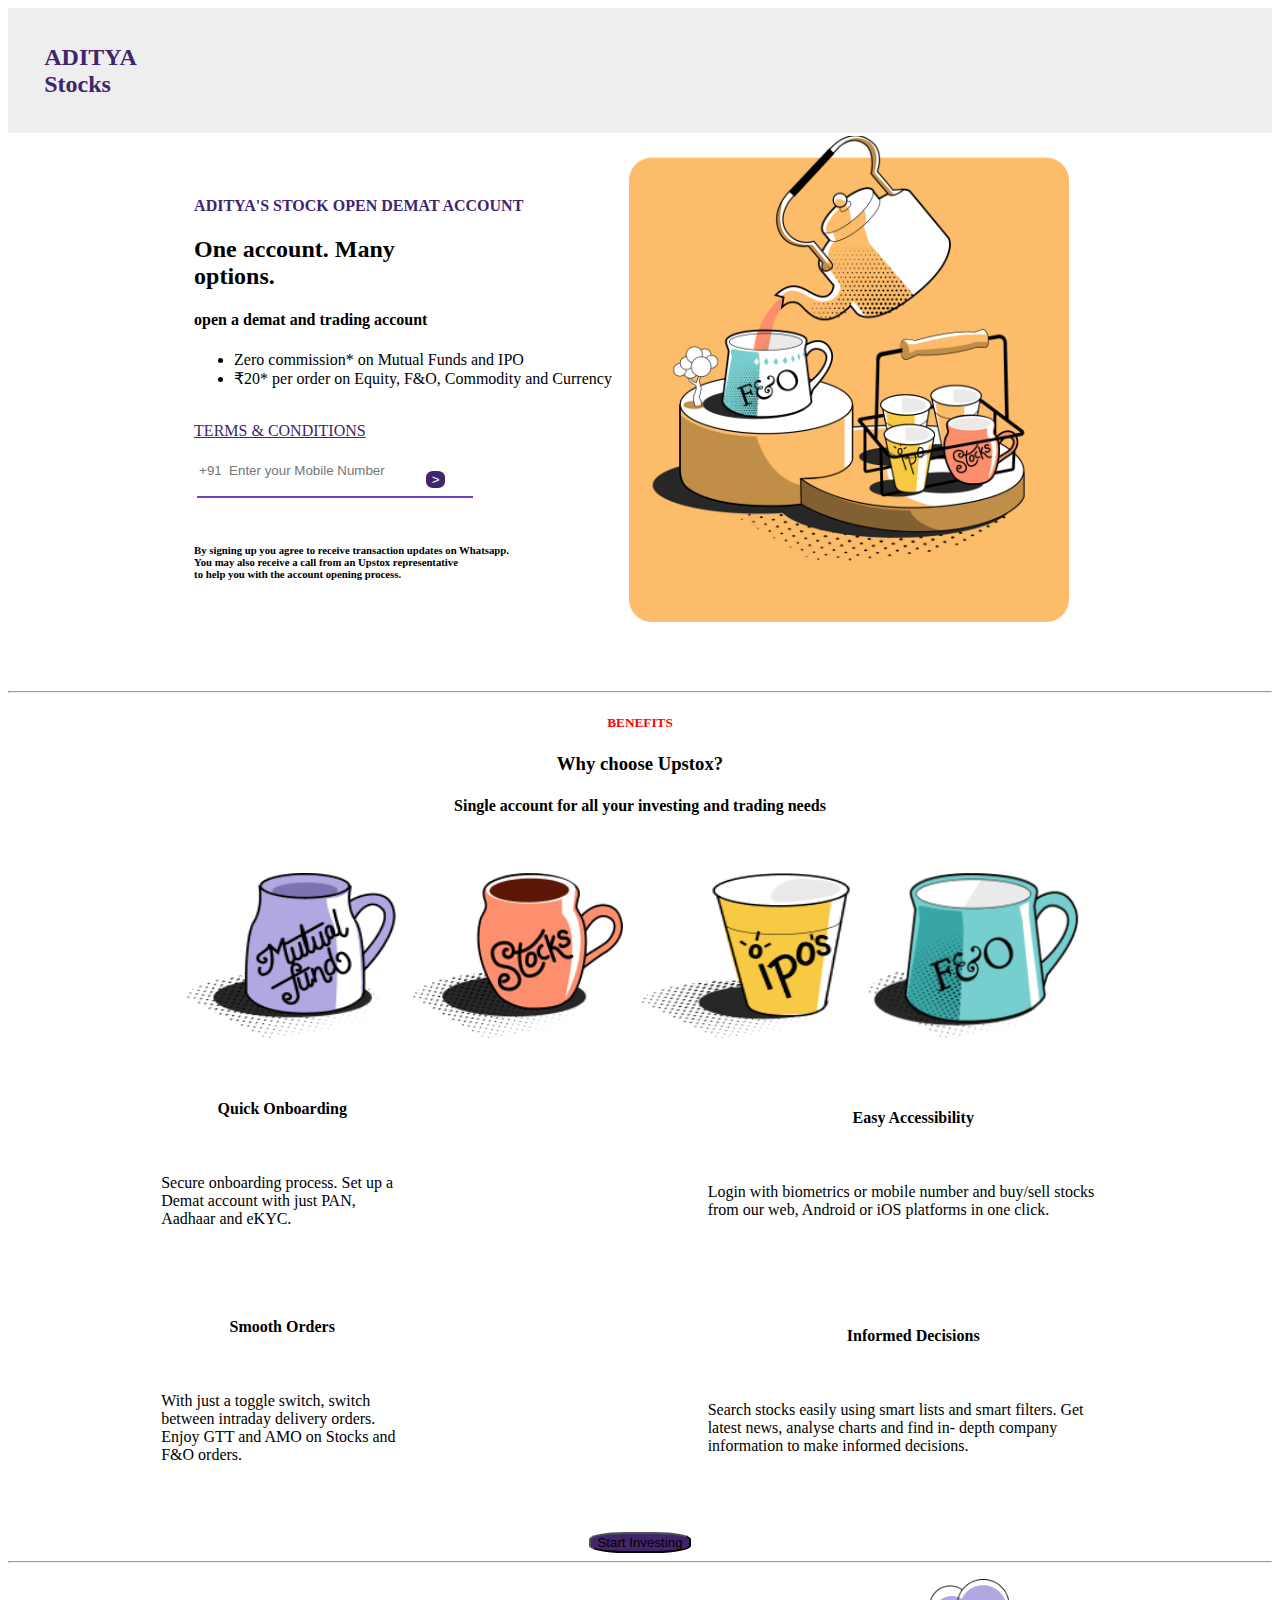
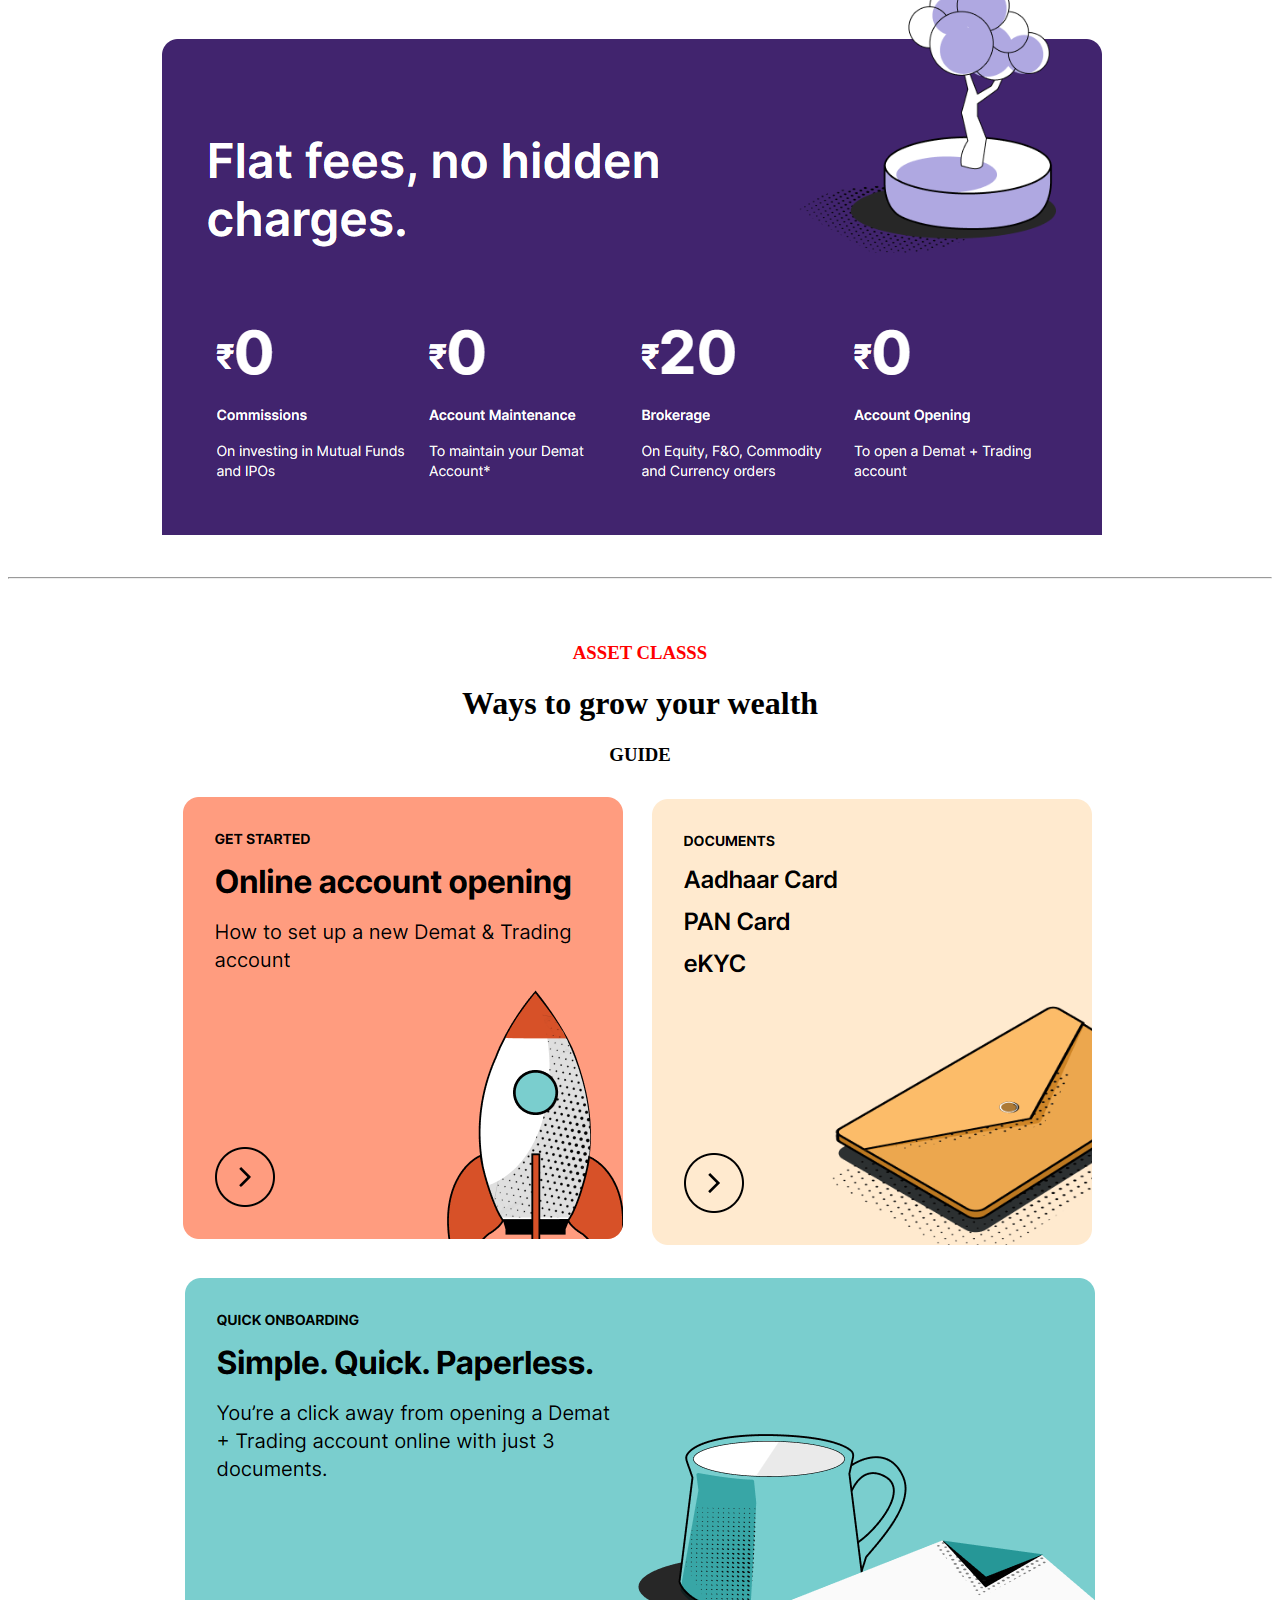
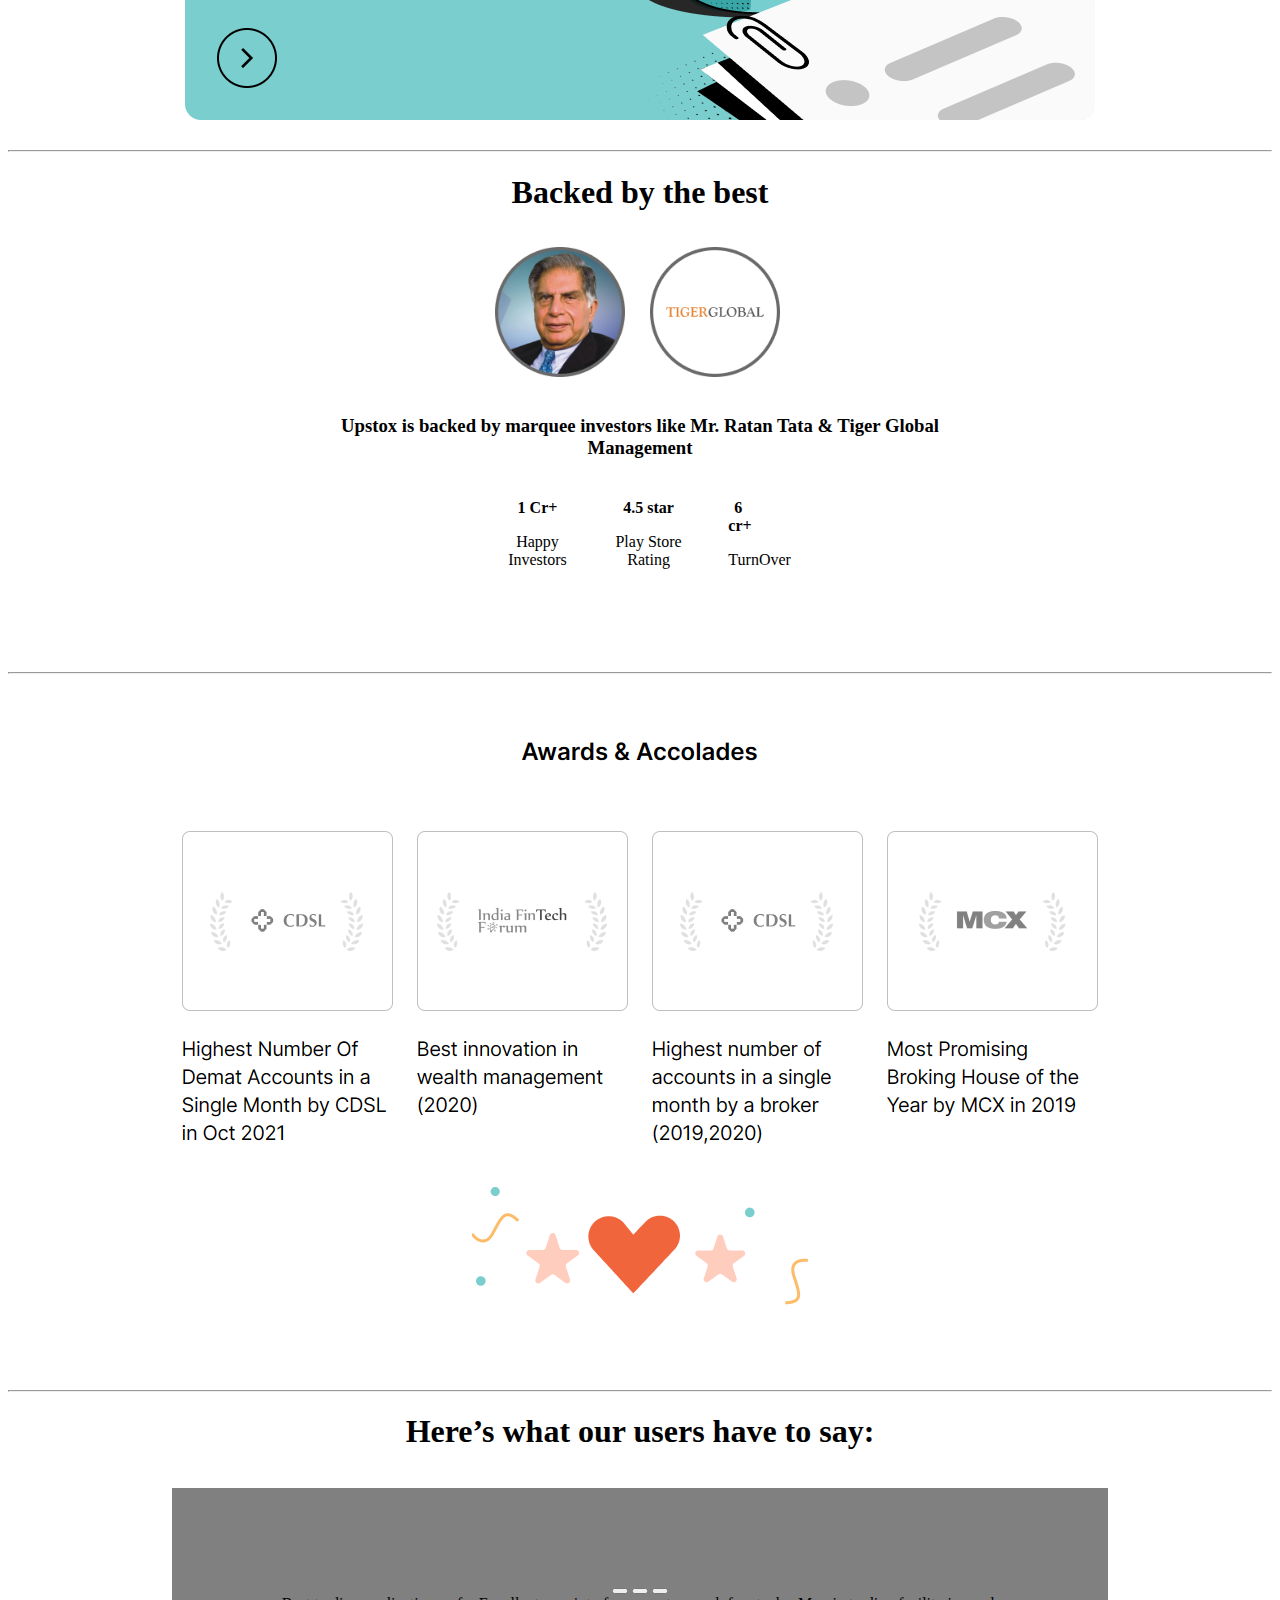
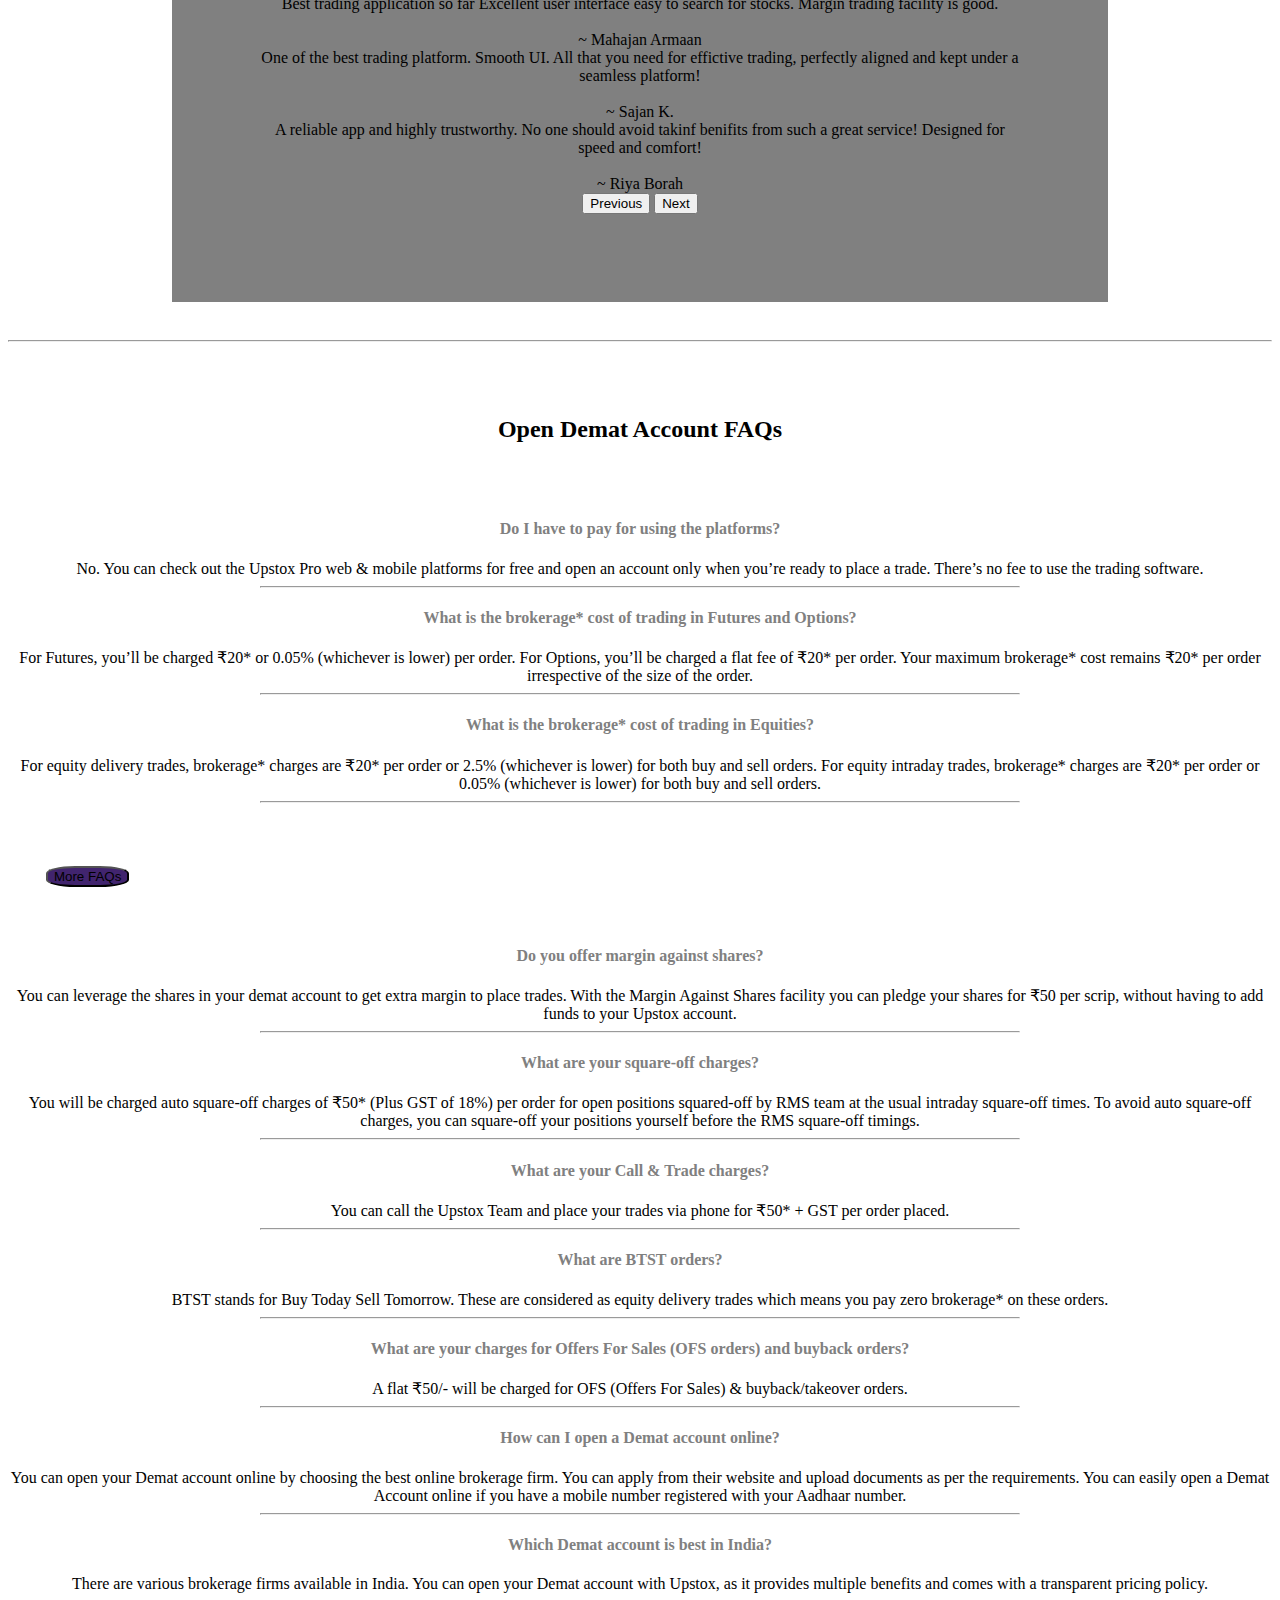
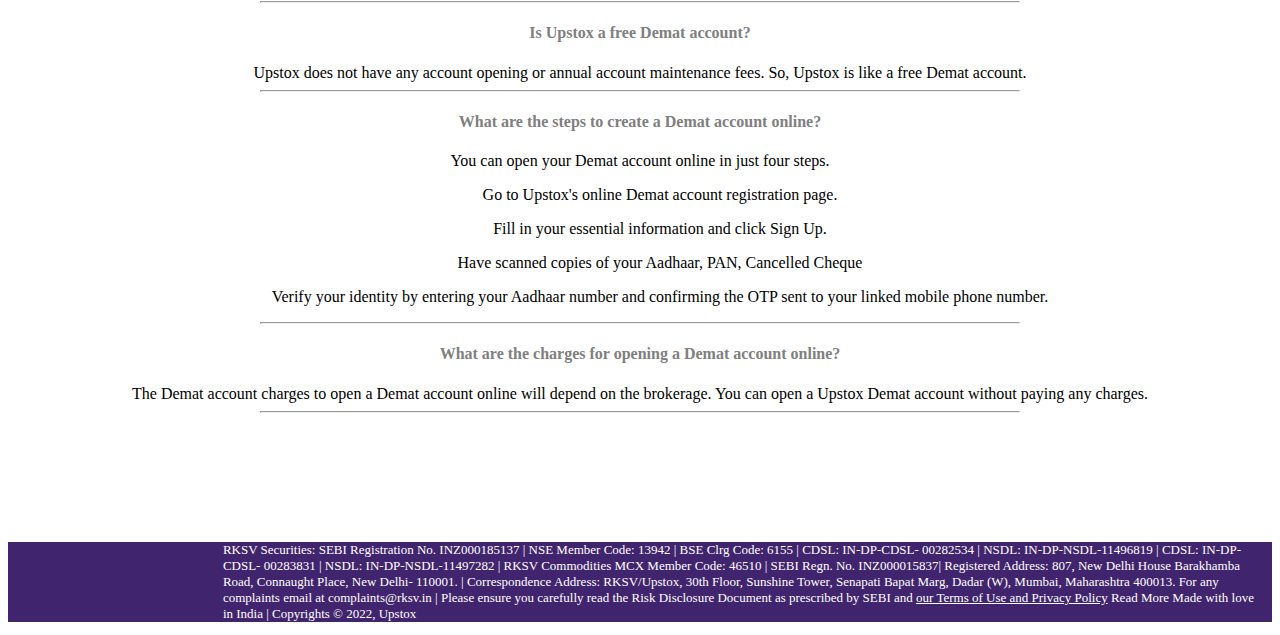
<file: index.html>
<!DOCTYPE html>
<html lang="en">
<head>
    <meta charset="UTF-8">
    <meta http-equiv="X-UA-Compatible" content="IE=edge">
    <meta name="viewport" content="width=device-width, initial-scale=1.0">
    <title>Document</title>
    <!-- bootstrap script -->
  <link href="https://cdn.jsdelivr.net/npm/bootstrap@5.0.2/dist/css/bootstrap.min.css" rel="stylesheet" integrity="sha384-EVSTQN3/azprG1Anm3QDgpJLIm9Nao0Yz1ztcQTwFspd3yD65VohhpuuCOmLASjC" crossorigin="anonymous">
  <script src="https://cdn.jsdelivr.net/npm/@popperjs/core@2.11.6/dist/umd/popper.min.js" integrity="sha384-oBqDVmMz9ATKxIep9tiCxS/Z9fNfEXiDAYTujMAeBAsjFuCZSmKbSSUnQlmh/jp3" crossorigin="anonymous"></script>
<script src="https://cdn.jsdelivr.net/npm/bootstrap@5.2.2/dist/js/bootstrap.min.js" integrity="sha384-IDwe1+LCz02ROU9k972gdyvl+AESN10+x7tBKgc9I5HFtuNz0wWnPclzo6p9vxnk" crossorigin="anonymous"></script>

</head>
<body>
    <section id="login_id" style="padding: 1%; background-color: #EEEEEE;">
        <table>
            <tr>
                <td style="padding-left: 10%;"><h2 style="color: #41246E;">ADITYA Stocks</h2></div></td>
                <td style="padding-left: 650%;"><a href="verification.html"><button type="button" class="btn btn-outline-primary">Login</button></a></td>
            </tr>
            
        </table>
        
        
        
    </section id="stat">
    <center>
    <table>
        <tr>
            <td class="data1">
                <section id="open demat">
                    <h4 style="color: #41246E;">ADITYA'S STOCK OPEN DEMAT ACCOUNT</h4>
                    <h2>One account. Many <br>options.</h2>
                    <h4>open a demat and trading account</h4>
                    
                    
                        <ul>
                            <li>Zero commission* on Mutual Funds and IPO</li>
                            <li>₹20* per order on Equity, F&O, Commodity and Currency</li>
                        </ul>
                        <br>
                        
                        <a style="color: #41246E;" href="">TERMS & CONDITIONS</a>
                        <br>
                        <br>
            
                        <table>
                            <tr>
                                <td>
                                    <form action="">

                                        <input id= "phonenumber" style="padding-bottom:10% ; border-right: none; border-left: none; border-top:none; width: 150%; border-color: #41246E;" type="number" placeholder="+91  Enter your Mobile Number">
                                        
                                    </form>
                                </td>
                                <td>
                                    
                                    <a href="verification.html"><button id= "numberbtn" style="margin-left:220% ;background-color: #41246E; color: white;border: none; border-radius: 35%;" class="btn-lg"> > </button></a>
                                </td>
                                
                            </tr>
                        </table>
                        
                        <br>
                        <h6>By signing up you agree to receive transaction updates on Whatsapp. <br>
                             You may also receive a call from an Upstox representative <br>
                              to help you with the account opening process.</h6>
            
                    
                </section>
            
            </td>

            <td class="data2">
                <img src="images/tea.png" alt="">
            </td>
        </tr>
    </table>

</center>

<br>
<br>

<hr style="color: grey; ">

    <section id="benifits">

        <center>
            <h5 style="color: red;"><strong>BENEFITS</strong></h5>
            <h3>Why choose Upstox?</h3>
            <h4>Single account for all your investing and trading needs</h4>
            <img src="images/glass.png" alt="">

            <table>
                <tr>
                    
                    <td style="padding-left:12%; padding-right: 12%; padding-bottom: 4%;">
                        <center><h4>Quick Onboarding</h4></center> <br>
                    <p>Secure onboarding process. Set up a
                        Demat account with just PAN,  Aadhaar and eKYC.</p>
                    </td>
                   
                    <td style="padding-left:12%; padding-right: 12%; padding-bottom: 4%;">
                        <center><h4>Easy Accessibility</h4></center> <br>
                    <p>Login with biometrics or mobile number and 
                        buy/sell stocks from our web, Android or iOS 
                        platforms in one click.</p>
                    </td>
                    
                </tr>

                <tr>
                    <td style="padding-left:12%; padding-right: 12%; padding-bottom: 4%;">
                        <center><h4>Smooth Orders</h4></center> <br>
                        <p>With just a toggle switch, switch between 
                            intraday delivery orders. Enjoy GTT and 
                            AMO on Stocks and F&O orders.</p>
                        
                    </td>
                    <td style="padding-left:12%; padding-right: 12%; padding-bottom: 4%;">
                        <center><h4>Informed Decisions</h4></center> <br>
                        <p>Search stocks easily using smart lists and smart 
                            filters. Get latest news, analyse charts and find in- 
                            depth company information to make informed
                             decisions.</p>
                    </td>
                </tr>
            </table>

            <a href="index.html"><button type="button" class="btn btn-dark" style="background-color: #41246E; border-radius: 35%;">Start Investing</button></a>
            <br>
            <hr style="color: grey;">

            <img src="images/brockerage.png" alt="">
            <hr style="color: grey; margin-top: 3%;">
        </center>

    </section>

    <br>
    <br>



    <section id="assect class">

        <center>
            <h3 style="color: red;">ASSET CLASSS</h3>
            
            <h1>Ways to grow your wealth</h1>

        </center>
    </section>
    <section id="guide">
        <center><h3>GUIDE</h3></center>
        <center>
        <table>
            <tr>
                <td>
                    <a href="docs.html">
                        <img src="images/get started.png" alt="">
                    </a>
                </td>
                <td>
                    <a href="getstarted.html">
                        <img src="images/documents.png" alt="">
                    </a>
                </td>
            </tr>
            
        </table>
    </center>
    <center>
        <table>
            <tr>
                <td>
                    <a href="index.html">
                        <img src="images/quick onboarding.png" alt="">
                    </a>
                </td>
            </tr>
        </table>
    </center>

    </section>

<section id="backed">

    <hr style="color: grey;">
    
    <center>
        <h1>
            Backed by the best
        </h1>    

        <img src="images/best.png" alt="">

        <h3>Upstox is backed by marquee investors like Mr. Ratan Tata & Tiger Global <br>
             Management</h3>

             <br>

        <table>
            <tr>
                <td style="margin: 40%; padding-left: 3%; padding-right: 12%; padding-bottom: 4%;;">
                    <center>
                        <strong>
                            1 Cr+
                        </strong>
                        <p>
                            Happy Investors
                        </p>
                    </center>
                    
                </td>
                <td style="margin:40%; padding-left: 3%; padding-right: 12%; padding-bottom: 4%;;">
                    <center>
                        <strong>
                            4.5 star
                        </strong>
                        <p>
                            Play Store Rating
                        </p>
                    </center>
                    
                </td>
                <td style="margin: 40%; padding-left: 3%; padding-right: 12%; padding-bottom: 4%;;">
                    <center>
                        <strong>
                            6 cr+
                        </strong>
                        <p>
                            TurnOver
                        </p>
                    </center>
                    
                     
                </td>
                
            </tr>
        </table>
        <br>
        <br>
        
    </center>
    <hr style="color: grey; margin-top: 3%; margin-bottom: 0%;" >
    <br>


    <section id="Awards & Accolades">

        <center>
            <img src="images/awards and.png" alt="">
            <img src="images/awards.png" alt="">
            <hr style="color: grey; margin-top: 3%; margin-bottom: 0%;" >
            <h1>Here’s what our users have to say:</h1>
            
        </center>

        <center>
        <div id="carouselExampleIndicators" class="carousel slide" data-bs-ride="carousel" style="height: 50%; width:60% ; margin-top: 3%; background: grey; padding: 7%;;">
            <div class="carousel-indicators">
              <button type="button" data-bs-target="#carouselExampleIndicators" data-bs-slide-to="0" class="active" aria-current="true" aria-label="Slide 1"></button>
              <button type="button" data-bs-target="#carouselExampleIndicators" data-bs-slide-to="1" aria-label="Slide 2"></button>
              <button type="button" data-bs-target="#carouselExampleIndicators" data-bs-slide-to="2" aria-label="Slide 3"></button>
            </div>

            <div class="carousel-inner" >
              <div class="carousel-item active">
                Best trading application so 
                far Excellent user interface 
                easy to search for stocks. 
                Margin trading facility is 
                good. <br><br>
                ~ Mahajan Armaan
              </div>

              <div class="carousel-item">
                One of the best trading 
                platform. Smooth UI. All 
                that you need for effictive
                trading, perfectly aligned 
                and kept under a seamless
                platform!
                <br><br>
                ~ Sajan K.
              </div>

              <div class="carousel-item">
                A reliable app and highly
            trustworthy. No one should 
            avoid takinf benifits from 
            such a great service! 
            Designed for speed and
            comfort! <br><br>
            ~ Riya Borah 
              </div>

            </div>
            <button class="carousel-control-prev" type="button" data-bs-target="#carouselExampleIndicators" data-bs-slide="prev">
              <span class="carousel-control-prev-icon" aria-hidden="true"></span>
              <span class="visually-hidden">Previous</span>
            </button>
            <button class="carousel-control-next" type="button" data-bs-target="#carouselExampleIndicators" data-bs-slide="next">
              <span class="carousel-control-next-icon" aria-hidden="true"></span>
              <span class="visually-hidden">Next</span>
            </button>
          </div>
        </center>
    </section>
    <hr style="color: grey; margin-top: 3%; margin-bottom: 0%;" >
    <br>
    <br>
    <br>
   
    <center>

        <h2>Open Demat Account FAQs</h2>

        <br>
        <br>


    <a style="text-decoration: none;" data-bs-toggle ="collapse" aria-expanded="false" and data-bs-target ="#collapseExample1" href=""><h4 style="color:gray;">Do I have to pay for using the platforms?</h4></a>
    <div id="collapseExample1" class="collapse">
        No. You can check out the Upstox Pro web & mobile platforms for free and open an account only when you’re ready to place a trade. There’s no fee to use the trading software.
    </div>

    <hr style="width: 60%;">

    <a style="text-decoration: none;" data-bs-toggle ="collapse" aria-expanded="false" and data-bs-target ="#collapseExample2" href=""><h4 style="color:gray;">What is the brokerage* cost of trading in Futures and Options?</h4></a>
    <div id="collapseExample2" class="collapse">
        For Futures, you’ll be charged ₹20* or 0.05% (whichever is lower) per order. For Options, you’ll be charged a flat fee of ₹20* per order. Your maximum brokerage* cost remains ₹20* per order irrespective of the size of the order.
    </div>

    <hr style="width: 60%;">

    <a style="text-decoration: none;" data-bs-toggle ="collapse" aria-expanded="false" and data-bs-target ="#collapseExample" href=""><h4 style="color:gray;">What is the brokerage* cost of trading in Equities?</h4></a>
    <div id="collapseExample" class="collapse">
        For equity delivery trades, brokerage* charges are ₹20* per order or 2.5% (whichever is lower) for both buy and sell orders. For equity intraday trades, brokerage* charges are ₹20* per order or 0.05% (whichever is lower) for both buy and sell orders.
    </div>
    <hr style="width: 60%;">
    <br>
</center>
    <a style="text-decoration: none;" data-bs-toggle ="collapse" aria-expanded="false" and data-bs-target ="#collapseExample4" href=""><button style="margin: 3%; background-color:#41246E; border-radius: 35%;" type="button" class="btn btn-dark">More FAQs</button></a>
    <div id="collapseExample4" class="collapse">
    
<center>

        <a style="text-decoration: none;" data-bs-toggle ="collapse" aria-expanded="false" and data-bs-target ="#collapseExample5" href=""><h4 style="color:gray;">Do you offer margin against shares?</h4></a>
        <div id="collapseExample5" class="collapse">
            You can leverage the shares in your demat account to get extra margin to place trades. With the Margin Against Shares facility you can pledge your shares for ₹50 per scrip, without having to add funds to your Upstox account.
        </div>
        <hr style="width: 60%;">



        <a style="text-decoration: none;" data-bs-toggle ="collapse" aria-expanded="false" and data-bs-target ="#collapseExample6" href=""><h4 style="color:gray;">What are your square-off charges?</h4></a>
    <div id="collapseExample6" class="collapse">
        You will be charged auto square-off charges of ₹50* (Plus GST of 18%) per order for open positions squared-off by RMS team at the usual intraday square-off times. To avoid auto square-off charges, you can square-off your positions yourself before the RMS square-off timings.
    </div>
    <hr style="width: 60%;">

    <a style="text-decoration: none;" data-bs-toggle ="collapse" aria-expanded="false" and data-bs-target ="#collapseExample7" href=""><h4 style="color:gray;">What are your Call & Trade charges?</h4></a>
    <div id="collapseExample7" class="collapse">
        You can call the Upstox Team and place your trades via phone for ₹50* + GST per order placed.
    </div>
    <hr style="width: 60%;">

    <a style="text-decoration: none;" data-bs-toggle ="collapse" aria-expanded="false" and data-bs-target ="#collapseExample8" href=""><h4 style="color:gray;">What are BTST orders?</h4></a>
    <div id="collapseExample8" class="collapse">
        BTST stands for Buy Today Sell Tomorrow. These are considered as equity delivery trades which means you pay zero brokerage* on these orders.
    </div>
    <hr style="width: 60%;">

    <a style="text-decoration: none;" data-bs-toggle ="collapse" aria-expanded="false" and data-bs-target ="#collapseExample9" href=""><h4 style="color:gray;">What are your charges for Offers For Sales (OFS orders) and buyback orders?</h4></a>
    <div id="collapseExample9" class="collapse">
        A flat ₹50/- will be charged for OFS (Offers For Sales) & buyback/takeover orders.
    </div>
    <hr style="width: 60%;">

    <a style="text-decoration: none;" data-bs-toggle ="collapse" aria-expanded="false" and data-bs-target ="#collapseExample10" href=""><h4 style="color:gray;">How can I open a Demat account online?</h4></a>
    <div id="collapseExample10" class="collapse">
        You can open your Demat account online by choosing the best online brokerage firm. You can apply from their website and upload documents as per the requirements. You can easily open a Demat Account online if you have a mobile number registered with your Aadhaar number.    
    </div>
    <hr style="width: 60%;">

    <a style="text-decoration: none;" data-bs-toggle ="collapse" aria-expanded="false" and data-bs-target ="#collapseExample11" href=""><h4 style="color:gray;">Which Demat account is best in India?</h4></a>
    <div id="collapseExample11" class="collapse">
        There are various brokerage firms available in India. You can open your Demat account with Upstox, as it provides multiple benefits and comes with a transparent pricing policy.
    </div>
    <hr style="width: 60%;">

    <a style="text-decoration: none;" data-bs-toggle ="collapse" aria-expanded="false" and data-bs-target ="#collapseExample12" href=""><h4 style="color:gray;">Is Upstox a free Demat account?</h4></a>
    <div id="collapseExample12" class="collapse">
        Upstox does not have any account opening or annual account maintenance fees. So, Upstox is like a free Demat account.
    </div>
    <hr style="width: 60%;">

    <a style="text-decoration: none;" data-bs-toggle ="collapse" aria-expanded="false" and data-bs-target ="#collapseExample13" href=""><h4 style="color:gray;">What are the steps to create a Demat account online?</h4></a>
    <div id="collapseExample13" class="collapse">
        You can open your Demat account online in just four steps.
        <li>
            <ul>
                Go to Upstox's online Demat account registration page.

            </ul>
            <ul>
                Fill in your essential information and click Sign Up.

            </ul>
            <ul>
                Have scanned copies of your Aadhaar, PAN, Cancelled Cheque

            </ul>
            <ul>
                Verify your identity by entering your Aadhaar number and confirming the OTP sent to your linked mobile phone number.
            </ul>
        </li>
    </div>
    <hr style="width: 60%;">

    <a style="text-decoration: none;" data-bs-toggle ="collapse" aria-expanded="false" and data-bs-target ="#collapseExample14" href=""><h4 style="color:gray;">What are the charges for opening a Demat account online?</h4></a>
    <div id="collapseExample14" class="collapse">
        The Demat account charges to open a Demat account online will depend on the brokerage. You can open a Upstox Demat account without paying any charges.
    </div>
    <hr style="width: 60%;">
</center>
    </div>
<br><br><br><br><br><br>
<div style="background-color: #41246E; margin-bottom: 0; padding-bottom: 0;">
    
<div style="margin-left:17% ;margin-right: 1%;">
    <p style="color: white;font-size:small; ">RKSV Securities: SEBI Registration No. INZ000185137 | NSE Member Code: 13942 | BSE Clrg Code: 6155 | CDSL: IN-DP-CDSL- 00282534 | NSDL: IN-DP-NSDL-11496819 | CDSL: IN-DP-CDSL- 00283831 | NSDL: IN-DP-NSDL-11497282 | RKSV Commodities MCX Member Code: 46510 | SEBI Regn. No. INZ000015837| Registered Address: 807, New Delhi House Barakhamba Road, Connaught Place, New Delhi- 110001. | Correspondence Address: RKSV/Upstox, 30th Floor, Sunshine Tower, Senapati Bapat Marg, Dadar (W), Mumbai, Maharashtra 400013. For any complaints email at complaints@rksv.in | Please ensure you carefully read the Risk Disclosure Document as prescribed by SEBI and <a style="color: white;" href="https://upstox.com/terms-of-use-and-privacy-policy/">our Terms of Use and Privacy Policy</a>

        Read More
        Made with love in India | Copyrights © 2022, Upstox</p>
</div>
</div>

<script src="index.js"></script>
</body>
</html>
</file>
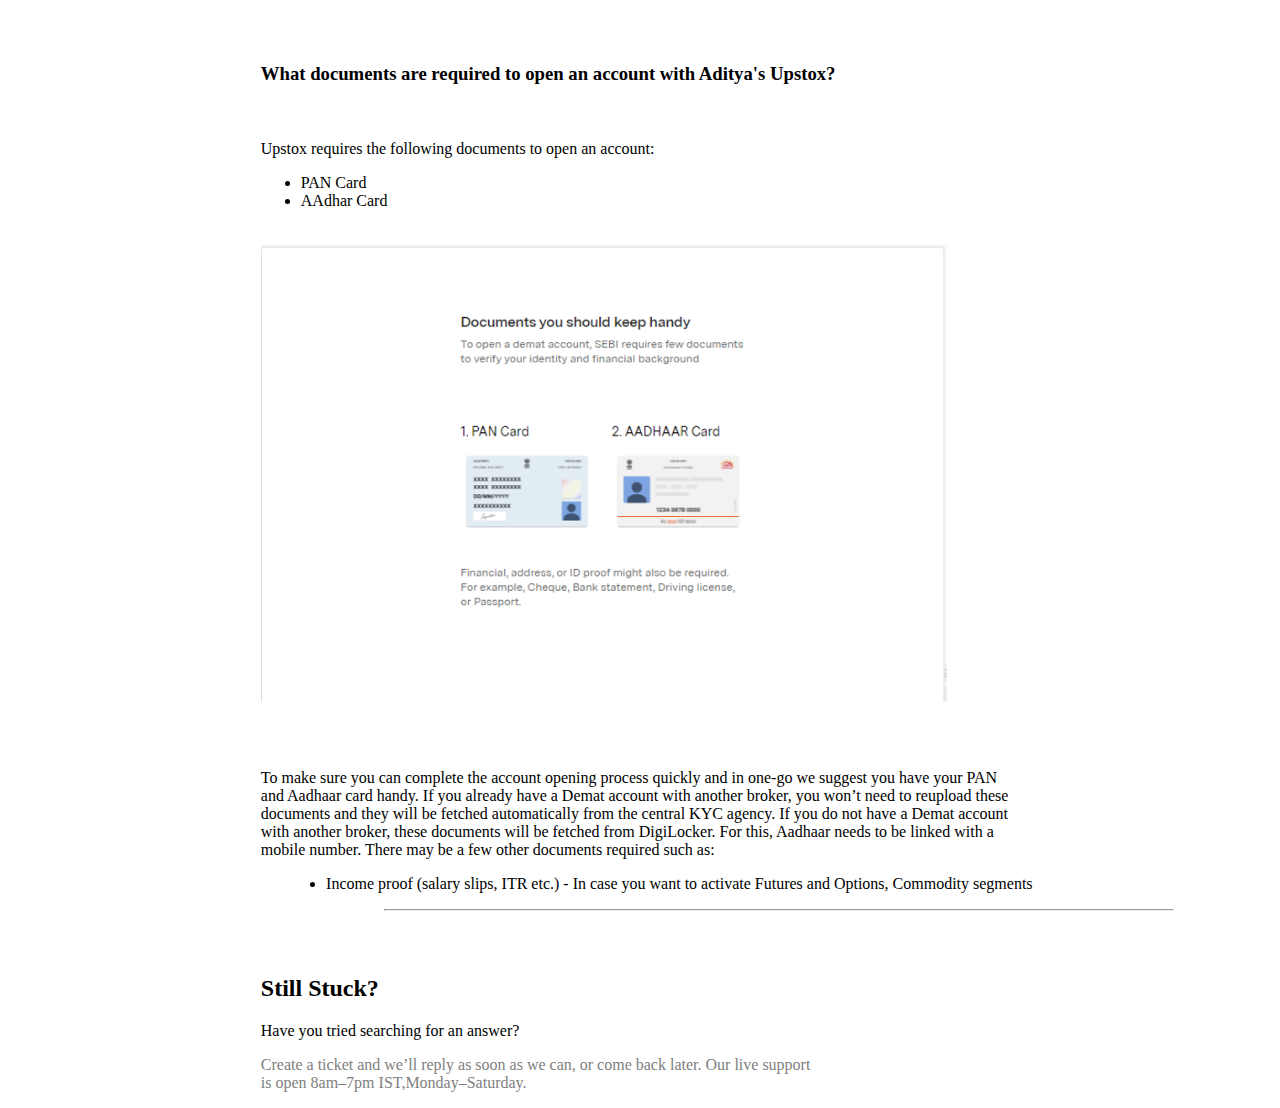
<file: getstarted.html>
<!DOCTYPE html>
<html lang="en">
<head>
    <meta charset="UTF-8">
    <meta http-equiv="X-UA-Compatible" content="IE=edge">
    <meta name="viewport" content="width=device-width, initial-scale=1.0">
    <title>Document</title>


      <!-- bootstrap script -->
  <link href="https://cdn.jsdelivr.net/npm/bootstrap@5.0.2/dist/css/bootstrap.min.css" rel="stylesheet" integrity="sha384-EVSTQN3/azprG1Anm3QDgpJLIm9Nao0Yz1ztcQTwFspd3yD65VohhpuuCOmLASjC" crossorigin="anonymous">
  <script src="https://cdn.jsdelivr.net/npm/@popperjs/core@2.11.6/dist/umd/popper.min.js" integrity="sha384-oBqDVmMz9ATKxIep9tiCxS/Z9fNfEXiDAYTujMAeBAsjFuCZSmKbSSUnQlmh/jp3" crossorigin="anonymous"></script>
<script src="https://cdn.jsdelivr.net/npm/bootstrap@5.2.2/dist/js/bootstrap.min.js" integrity="sha384-IDwe1+LCz02ROU9k972gdyvl+AESN10+x7tBKgc9I5HFtuNz0wWnPclzo6p9vxnk" crossorigin="anonymous"></script>
</head>
<body>

<div style="margin-left: 20% ; margin-right: 20%; margin-top: 5%;">
    <h3>What documents are required to open an account with Aditya's Upstox?</h3>
</div>
<br>
<br>

<div style="margin-left:20% ;">
    
    Upstox requires the following documents to open an account:
    <div style="margin-left: 20;">
        <ul>
            <li>
                PAN Card
            </li>
            <li>
                AAdhar Card
            </li>
        </ul>
    </div>

</div>
<br>

<div style="margin-left: 20%;"><img src="images/aadhar pan.png" alt=""></div>

<div style="margin-left: 20%; margin-right: 20%; margin-top: 5%;">
    <p>To make sure you can complete the account opening process quickly and in one-go we suggest you have your PAN and Aadhaar card handy. 

        If you already have a Demat account with another broker, you won’t need to reupload these documents and they will be fetched automatically from the central KYC agency.
        
        If you do not have a Demat account with another broker, these documents will be fetched from DigiLocker. For this, Aadhaar needs to be linked with a mobile number.
        
        There may be a few other documents required such as:</p>
    
</div>
<div style="margin-left: 22%;">
    <ul>
        <li>
            Income proof (salary slips, ITR etc.) - In case you want to activate Futures and Options, Commodity segments
        </li>
    </ul>

<hr style="width: 80%;">

</div>
<br>
<br>

<div style="margin-left: 20%;">
    <h2>Still Stuck? </h2>
    <p>Have you tried searching for an answer?</p>
    <p style="color: grey;">Create a ticket and we’ll reply as soon as we can, or come back later. Our live support <br> is open 8am–7pm IST,Monday–Saturday.</p>

</div>







</body>
</html>
</file>
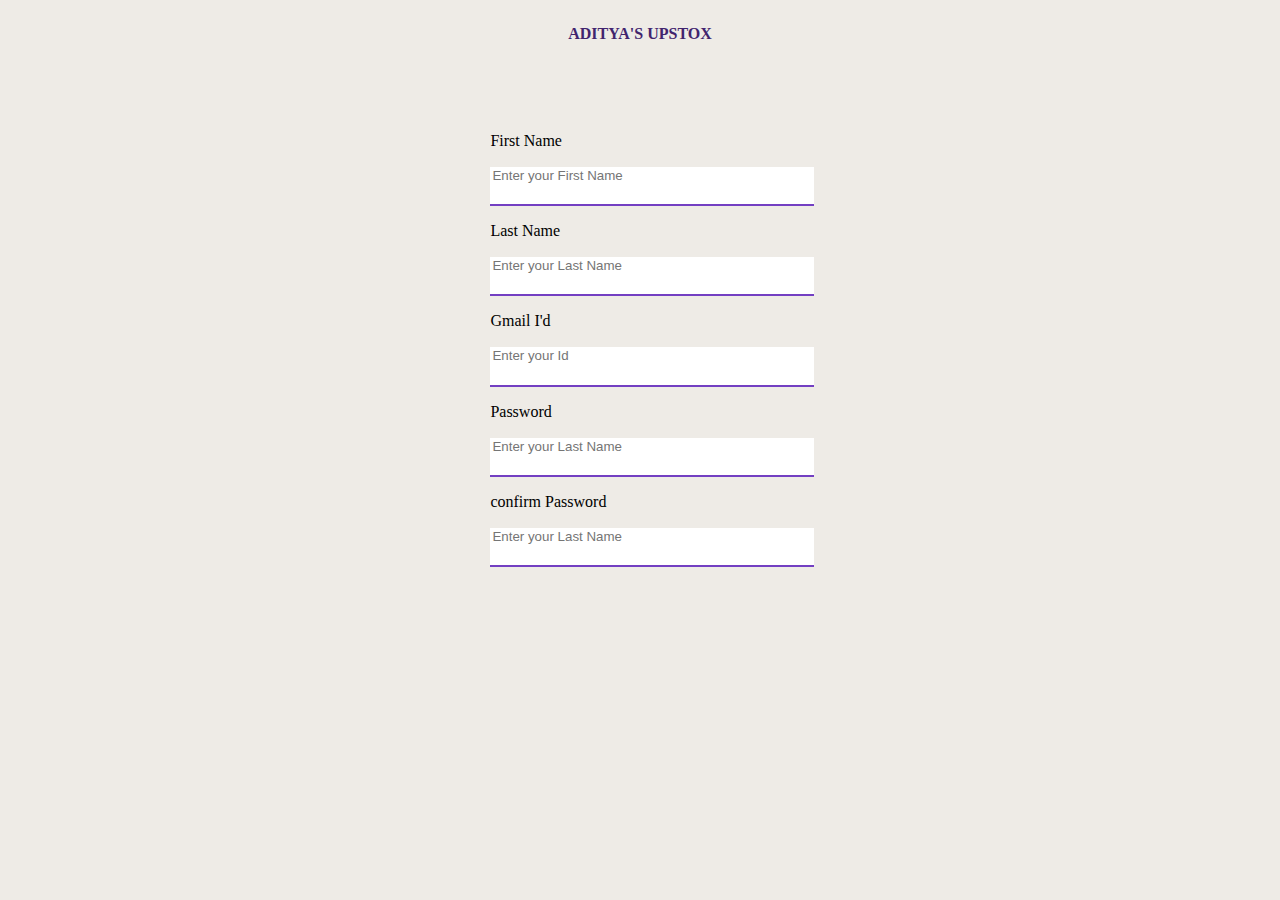
<file: loginpage.html>
<!DOCTYPE html>
<html lang="en">
<head>
    <meta charset="UTF-8">
    <meta http-equiv="X-UA-Compatible" content="IE=edge">
    <meta name="viewport" content="width=device-width, initial-scale=1.0">
    <title>Document</title>
</head>
<body style="background-color: rgb(238 235 230);">
    <center>
        <p style="color:#41246E ; margin-top: 2%; margin-bottom: 7%;"><strong>ADITYA'S UPSTOX</strong></p>
        
    </center>

    <dir style="margin-left: 35%; margin-right: 45%; margin-top: 0.1%;">
    <form action="">
        <p>First Name</p>
        <input id= "phonenumber" style="padding-bottom:10% ; border-right: none; border-left: none; border-top:none; width: 150%; border-color: #41246E;" type="text" placeholder="Enter your First Name">
        <p>Last Name</p>
        <input id= "phonenumber" style="padding-bottom:10% ; border-right: none; border-left: none; border-top:none; width: 150%; border-color: #41246E;" type="text" placeholder="Enter your Last Name">
        <p>Gmail I'd</p>
        <input id="password1" style="padding-bottom:10% ; border-right: none; border-left: none; border-top:none; width: 150%; border-color: #41246E;" type="text" placeholder="Enter your Id">
        <p>Password</p>
        <input id= "phonenumber" style="padding-bottom:10% ; border-right: none; border-left: none; border-top:none; width: 150%; border-color: #41246E;" type="password" placeholder="Enter your Last Name">
        <p>confirm Password</p>
        <input id="password2" style="padding-bottom:10% ; border-right: none; border-left: none; border-top:none; width: 150%; border-color: #41246E;" type="password" placeholder="Enter your Last Name">
        
    </form>
    </dir>
    <script src="index2.js"></script>
</body>
</html>
</file>
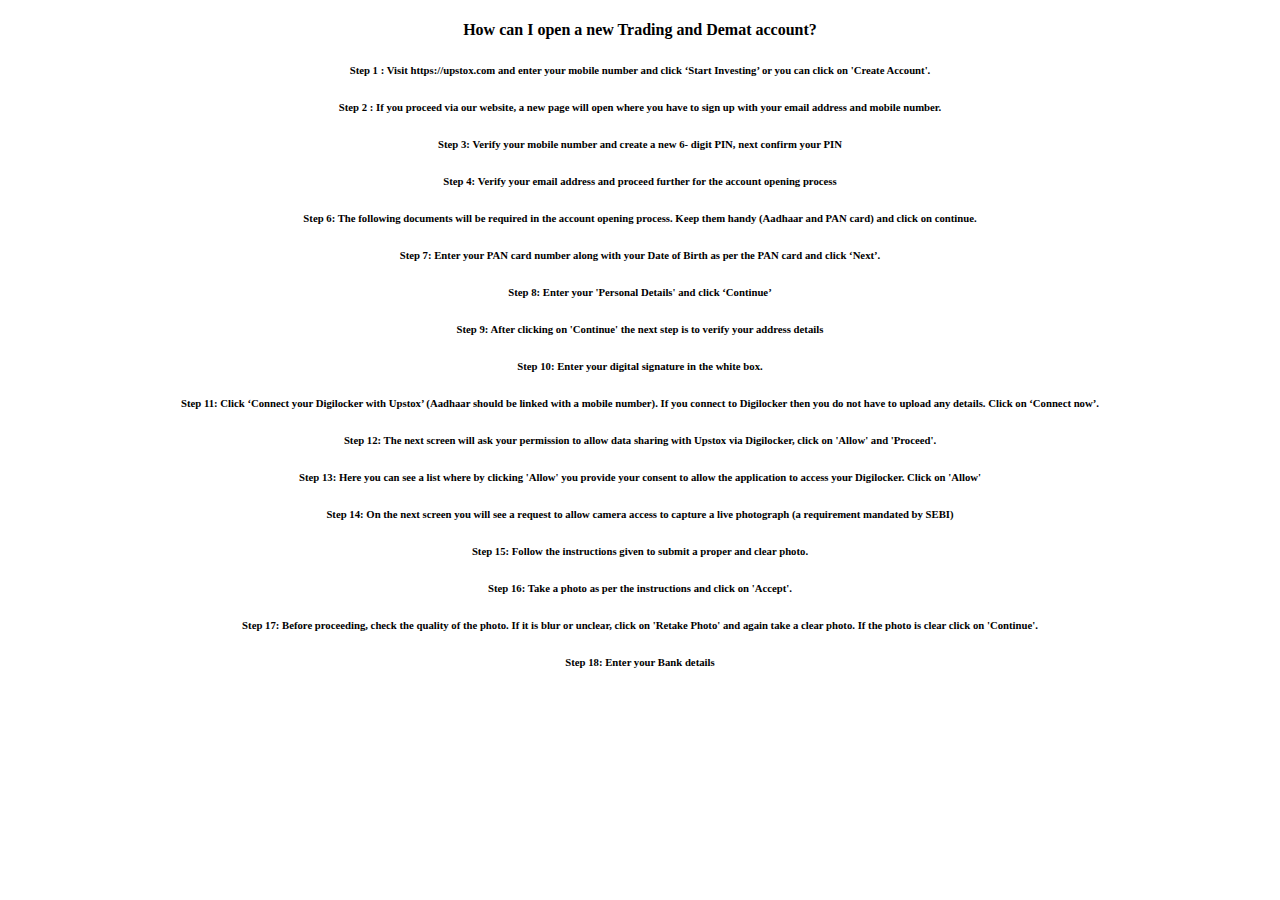
<file: start.html>
<!DOCTYPE html>
<html lang="en">
<head>
    <meta charset="UTF-8">
    <meta http-equiv="X-UA-Compatible" content="IE=edge">
    <meta name="viewport" content="width=device-width, initial-scale=1.0">
    <title>Document</title>
</head>
<body>
    <center>
        <h4>How can I open a new Trading and Demat account?</h4>
        <h6>Step 1 : Visit https://upstox.com and enter your mobile number and click ‘Start Investing’ or you can click on 'Create Account'.
        </h6>

        <h6>
            Step 2 : If you proceed via our website, a new page will open where you have to sign up with your email address and mobile number.
        </h6>

        <h6>
            Step 3: Verify your mobile number and create a new 6- digit PIN, next confirm your PIN
        </h6>

        <h6>
            Step 4: Verify your email  address and proceed further for the account opening process
        </h6>

        <h6>
            Step 6: The following documents will be required in the account opening process. Keep them handy (Aadhaar and PAN card) and click on continue.
        </h6>

        <h6>
            Step 7: Enter your PAN card number along with your Date of Birth as per the PAN card and click ‘Next’.
        </h6>

        <h6>
            Step 8: Enter your 'Personal Details' and click ‘Continue’
        </h6>

        <h6>
            Step 9: After clicking on 'Continue' the next step is to verify your address details
        </h6>

        <h6>
            Step 10: Enter your digital signature in the white box.
        </h6>

        <h6>
            Step 11: Click ‘Connect your Digilocker with Upstox’ (Aadhaar should be linked with a mobile number). If you connect to Digilocker then you do not have to upload any details. Click on ‘Connect now’.
        </h6>

        <h6>
            Step 12: The next screen will ask your permission to allow data sharing with Upstox via Digilocker, click on 'Allow' and  'Proceed'.
        </h6>

        <h6>
            Step 13: Here you can see a list where by clicking 'Allow' you provide your consent to allow the application to access your Digilocker. Click on 'Allow'
        </h6>

        <h6>
            Step 14: On the next screen you will see a request to allow camera access to capture a live photograph (a requirement mandated by SEBI)
        </h6>

        <h6>
            Step 15: Follow the instructions given to submit a proper and clear photo.
        </h6>

        <h6>
            Step 16: Take a photo as per the instructions and click on 'Accept'.
        </h6>

        <h6>
            Step 17: Before proceeding, check the quality of the photo. If it is blur or unclear, click on 'Retake Photo' and again take a clear photo. If the photo is clear click on 'Continue'.
        </h6>

        <h6>
            Step 18: Enter your Bank details 
        </h6>

        <h6>
            
        </h6>
    </center>
</body>
</html>
</file>
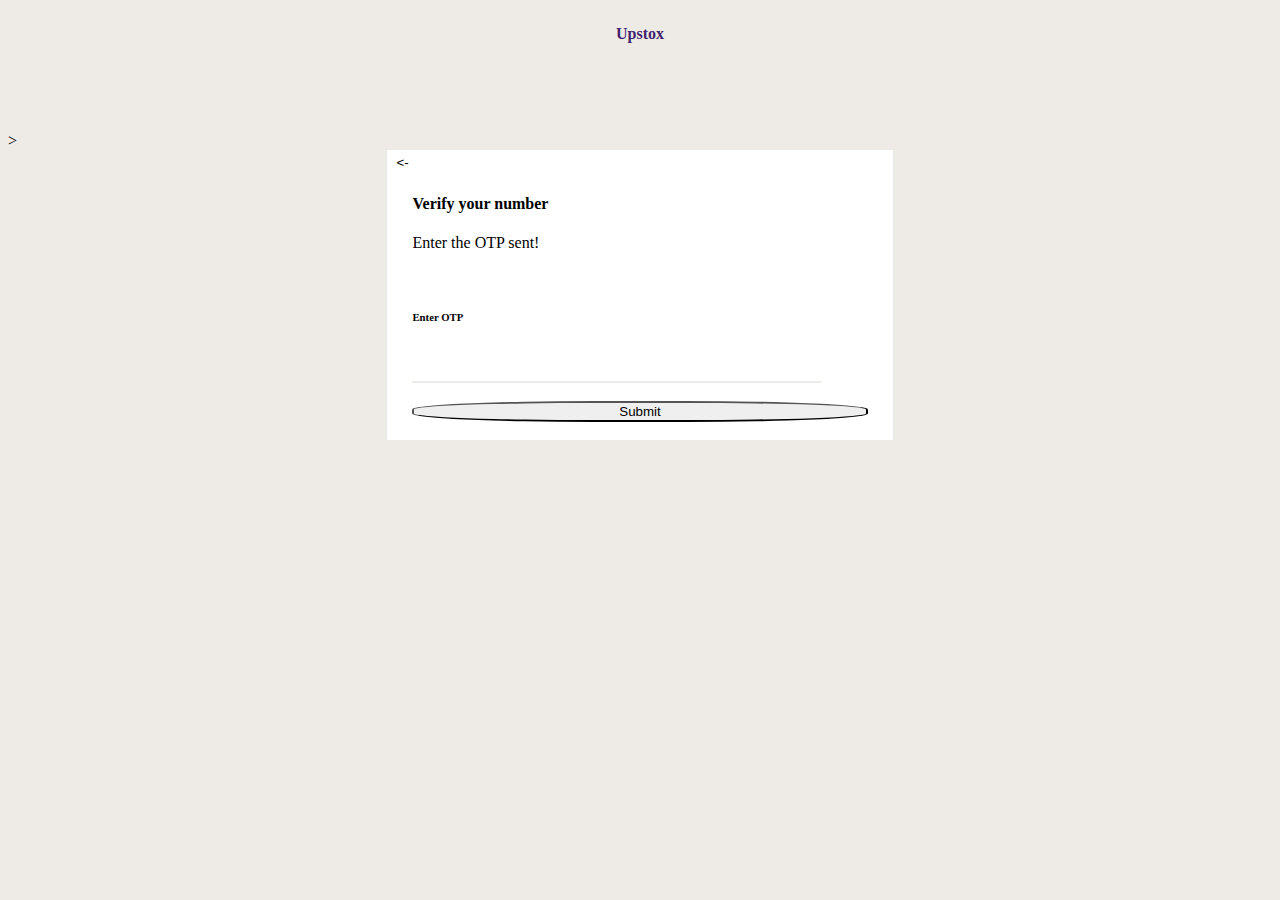
<file: verification.html>
<!DOCTYPE html>
<html lang="en">
<head>
    <meta charset="UTF-8">
    <meta http-equiv="X-UA-Compatible" content="IE=edge">
    <meta name="viewport" content="width=device-width, initial-scale=1.0">
    <title>Document</title>

       <!-- bootstrap script -->
  <link href="https://cdn.jsdelivr.net/npm/bootstrap@5.0.2/dist/css/bootstrap.min.css" rel="stylesheet" integrity="sha384-EVSTQN3/azprG1Anm3QDgpJLIm9Nao0Yz1ztcQTwFspd3yD65VohhpuuCOmLASjC" crossorigin="anonymous">
  <script src="https://cdn.jsdelivr.net/npm/@popperjs/core@2.11.6/dist/umd/popper.min.js" integrity="sha384-oBqDVmMz9ATKxIep9tiCxS/Z9fNfEXiDAYTujMAeBAsjFuCZSmKbSSUnQlmh/jp3" crossorigin="anonymous"></script>
<script src="https://cdn.jsdelivr.net/npm/bootstrap@5.2.2/dist/js/bootstrap.min.js" integrity="sha384-IDwe1+LCz02ROU9k972gdyvl+AESN10+x7tBKgc9I5HFtuNz0wWnPclzo6p9vxnk" crossorigin="anonymous"></script>
  
</head>
<body style="background-color: rgb(238 235 230);">
   
    <center>
        <p style="color:#41246E ; margin-top: 2%; margin-bottom: 7%;"><strong>Upstox</strong></p>
    </center>
<div>
    >
    <span id = "numberbtn"></span>
        <div style="margin-left: 30%; margin-right: 30%; background-color: white;">
            <table>
                <tr>
                    <td>
                        <a href="index.html"><button style="margin-left: 1%;margin-top: 5%; border: 0; background-color: white; " class="btn-lg"><-</button></a>
                    </td>

                    
                </tr>
            </table>
            
            <h4 id="hh" style="margin-left: 5%;">
                Verify your number
            </h4>
       
            <p id ="digitotp" style="margin-left: 5%;">Enter the OTP sent!</p>
            <br>

            <h6 style="margin-left: 5%;">Enter OTP</h6>
            <form action="">

                <input id = "otp" style="margin-left: 5%;padding-bottom: 3%; border-left: none;border-right:none ;border-top:none;border-color: rgb(238 235 230);width: 80%">

            </form>
            <br>
            <a href="loginpage.html"><button id="subtn" type="button" class="btn btn-lg btn-primary " style="margin-left: 5%; margin-right: 5%; width: 90%; border-radius: 40%;">Submit</button>
            </a>
            <br>
            <br>

    
        </div>
    
</div>
<script src="index2.js"></script>



</body>
</html>
</file>
